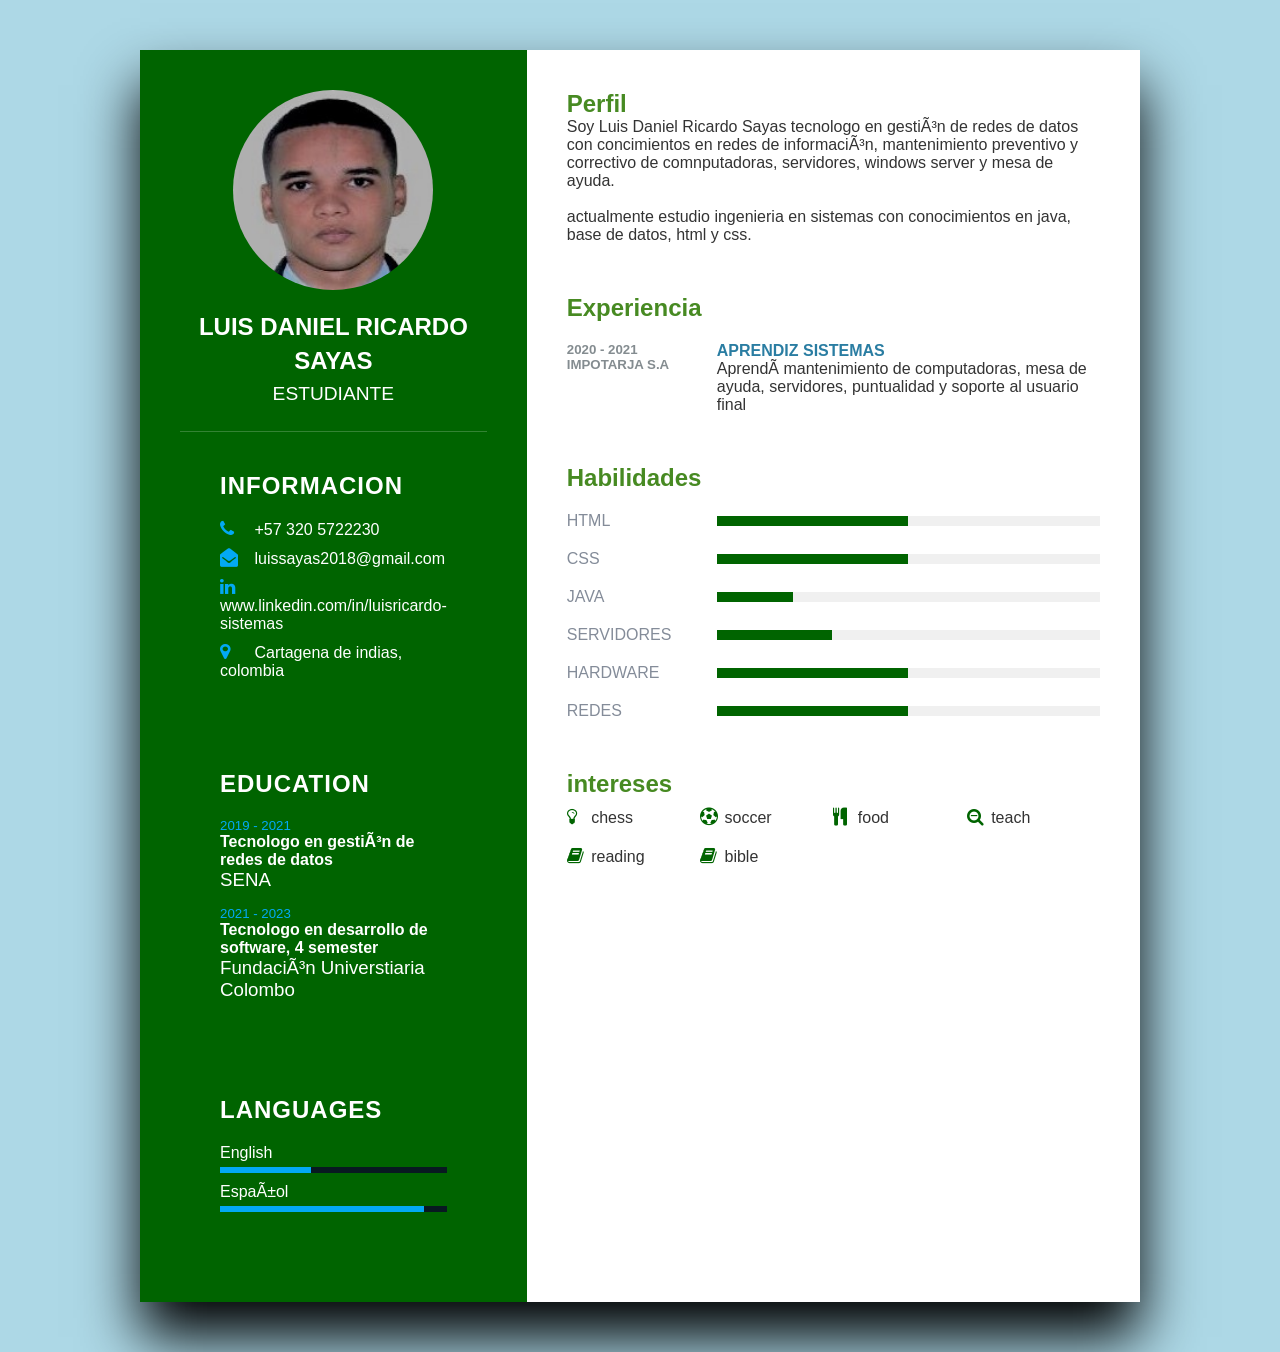
<file: index.html>
<html>
	<head>
		<meta name="viewport" content="width =device-width, initial-scale=1.0">
		<title>HOJA DE VIDA </title>
		<link rel="stylesheet" href="https://cdnjs.cloudflare.com/ajax/libs/font-awesome/4.7.0/css/font-awesome.css" integrity="sha512-5A8nwdMOWrSz20fDsjczgUidUBR8liPYU+WymTZP1lmY9G6Oc7HlZv156XqnsgNUzTyMefFTcsFH/tnJE/+xBg==" crossorigin="anonymous" referrerpolicy="no-referrer" />
		<link rel="stylesheet" type="text/css" href="style.css">

	</head>

	<body>
	<div class="container">
		<div class="izquierdo">
			<div class="profileText">
				<div class="imgBx">
					<img src="luisfoto.jpg">
				</div>
				<h2>Luis Daniel Ricardo Sayas<br><span> Estudiante</h2>
			</div>

			<div class="contactInfo">
				<h2 class="title">Informacion </h2>
				<ul>
					<li>
						<span class="icon"><i class="fa fa-phone" aria-hidden="true"></i></span>
						<span class="text">+57 320 5722230</span>
					</li>
					<li>
						<span class="icon"><i class="fa fa-envelope-open" aria-hidden="true"></i></span>
						<span class="text">luissayas2018@gmail.com</span>
					</li>
					<li>
						<span class="icon"><i class="fa fa-linkedin" aria-hidden="true"></i></span>
						<span class="text">www.linkedin.com/in/luisricardo-sistemas</span>
					</li>
					<li>
						<span class="icon"><i class="fa fa-map-marker" aria-hidden="true"></i></span>
						<span class="text">Cartagena de indias, colombia</span>
					</li>	
				</ul>
			</div>

			<div class="contactInfo education">
				<h2 class="title">Education </h3>
				<ul>
					<li>
						<h5>2019 - 2021</h5>
						<h4>Tecnologo en gestión de redes de datos</h4>
						<h3>SENA</h4>
					</li>
					<li>
						<h5>2021 - 2023</h5>
						<h4 >Tecnologo en desarrollo de software, 4 semester</h4>
						<h3 >Fundación Universtiaria Colombo</h4>
					</li>
				</ul>
			</div>	
			<div class="contactInfo Languages">
				<h2 class="title">Languages</h2>
				<ul>
					<li>
						<span class="text">English</span>
						<span class="percent">
							<div style="width:40%;"></div>
						</span>

					</li>
					<li>
						<span class="text">Español</span>
						<span class="percent">
							<div style="width:90%;"></div>
						</span>
					</li>	
				</ul>
			</div>		
		</div>
		<div class="derecho">
			 <div class="about">
			 	<h2 style="color: #478a22;">Perfil</h2>
			 	<p>Soy Luis Daniel Ricardo Sayas tecnologo en gestión de redes de datos con concimientos en redes de información, mantenimiento preventivo y correctivo de comnputadoras, servidores, windows server y mesa de ayuda. <br></br>actualmente estudio ingenieria en sistemas con conocimientos en java, base de datos, html y css.</p>
			 </div>
			 <div class="about">
			 	<h2 style="color: #478a22;"> Experiencia</h2>
			 	<div class="box">
			 		<div class="year_company"> 
			 			<h5>2020 - 2021</h5>
			 			<h5>Impotarja S.A</h5>
			 		</div>
			 		<div class="text">
			 			<h4>Aprendiz Sistemas </h4>
			 			<p>Aprendí mantenimiento de computadoras, mesa de ayuda, servidores, puntualidad y soporte al usuario final</p>
			 		</div>
			 	</div>
			 </div>
			 <div class="about skills">
			 	<h2 style="color: #478a22;"la>Habilidades</h2>
			 	<div class="box">
			 		<h4>html</h4>
			 		<div class="percent">
			 			<div style="width: 50%;"></div>
			 		</div>
			 	</div>
			 	<div class="box">
			 		<h4>css</h4>
			 		<div class="percent">
			 			<div style="width: 50%;"></div>
			 		</div>
			 	</div>
			 	<div class="box">
			 		<h4>java</h4>
			 		<div class="percent">
			 			<div style="width: 20%;"></div>
			 		</div>
			 	</div>
			 	<div class="box">
			 		<h4>servidores</h4>
			 		<div class="percent">
			 			<div style="width: 30%;"></div>
			 		</div>
			 	</div>
			 	<div class="box">
			 		<h4>hardware</h4>
			 		<div class="percent">
			 			<div style="width: 50%;"></div>
			 		</div>
			 	</div>
			 	<div class="box">
			 		<h4>redes</h4>
			 		<div class="percent">
			 			<div style="width: 50%;"></div>
			 		</div>
			 	</div>
			 </div>
			 <div class="about interest">
			 	<h2 style="color: #478a22;">intereses</h2>
			 	<ul>
			 		<li> <i class="fa fa-lightbulb-o" aria-hidden="true"></i> chess</li>
			 		<li> <i class="fa fa-futbol-o" aria-hidden="true"></i> soccer</li>
			 		<li> <i class="fa fa-cutlery" aria-hidden="true"></i> food</li>
			 		<li> <i class="fa fa-search-minus" aria-hidden="true"></i> teach</li>
			 		<li> <i class="fa fa-book" aria-hidden="true"></i> reading</li>
			 		<li> <i class="fa fa-book" aria-hidden="true"></i> bible</li>

			 	</ul>
			 </div>
		</div>
	</div>	
		
	</body>



</html>
</file>
<file: style.css>
@import url('https://fonts.googleapos.com/css?family=Poppins:200,300,400,500,600,700,800,900&display=swap');
*
{
	margin: 0;
	padding: 0;
	box-sizing: border-box;
	font-family: 'Poppins', sans-serif;
}

body
{
	background: lightblue;
	display: flex;
	justify-content: center;
	align-items: center;
	min-height: 100vh;
}

.container
{
	position: relative;
	width: 100%;
	max-width: 1000px;
	min-height: 1000px;
	background:#fff ;
	margin: 50px;
	display: grid;
	grid-template-columns: 1fr 2fr;
	box-shadow: 0 35px 55px rgba(0, 0, 0, 1.0);
}

.container .izquierdo
{
	position: relative;
	background: #006400;
	padding: 40px;
}

.profileText
{
	position: relative;
	color: #fff;
	display: flex;
	flex-direction: column;
	align-items: center;
	padding-bottom: 20px;
	border-bottom: 1px solid rgba(255, 255, 255, 0.2);


}

.profileText .imgBx
{
	position: relative;
	width: 200px;
	height: 200px;
	border-radius: 50% ;
	overflow: hidden;
}

.profileText .imgBx img
{
	position: absolute;
	top: 0;
	left: 0;
	width: 100%;
	height: 100%;
	object-fit: cover;

}

.profileText h2
{
	color: 
	font-size ;
	margin-top: 20px;
	text-transform: uppercase;
	text-align: center;
	font-weight: 600;
	line-height: 1.4em;

}

.profileText h2 span
{
	font-size: 0.8em;
	font-weight: 300;
}

.contactInfo
{
	padding: 40px;
}

.title
{
	color: #fff;
	text-transform: uppercase;
	font-weight: 600;
	letter-spacing: 1px;
	margin-bottom: 20px ;
}

.contactInfo ul 
{
	position: relative;
}

.contactInfo ul li
{
	position: relative;
	list-style: none;
	margin: 10px 0;
	cursor: pointer;
}
.contactInfo ul li .icon
{
	display: inline-block;
	width: 30px;
	font-size: 18px;
	color: #03a9f4;

}

.contactInfo ul li span
{
	color:#fff;
	font-weight: 300;
}

.contactInfo.education li
{
	margin-bottom: 15px;
}

.contactInfo.education h5
{
	color:#03a9f4;	
	font-weight: 500;

}

.contactInfo.education h4:nth-child(2)
{
	color:#fff;
	font-weight: 700;
}

.contactInfo.education h3
{
	color:#fff;
	font-weight: 300;	
}

.contactInfo.Languages .percent
{
	position: relative;
	width: 100%;
	height: 6px;
	background: #081921;
	display: block;
	margin-top: 5px;
} 
.contactInfo.Languages .percent div
{
	position: absolute;
	top: 0;
	left: 0;
	height: 100%;
	background: #03a9f4;
}



.container .derecho
{
	position: relative;
	background: #fff;
	padding: 40px;
}

.about
{
	margin-bottom: 50px;
}

.about last-child
{
	margin-bottom: 0;
}

.title2
{
	color: #006400;
	text-transform: uppercase;
	letter-spacing: 1px;
	margin-bottom: 10px;

}
p
{
	color:#333;

}
.about .box
{
	display: flex;
	flex-direction: row;
	margin: 20px 0;
}


.about .box .year_company
{
	min-width: 150px;
}


.about .box .year_company h5
{
	text-transform: uppercase;
	color: #848c90;
	font-weight: 600;

}

.about .box .text h4
{
	text-transform: uppercase;
	color: #2a7da2;
	font-size: 16px;
}
	

.skills .box
{
	position: relative;
	width: 100%;
	display: grid;
	grid-template-columns: 150px 1fr;
	justify-content: center;
	align-items: center;
}
.skills .box h4
{
	text-transform: uppercase;
	color: #848c99;
	font-weight: 500;
}

.skills .box .percent
{
	position: relative;
	width: 100%;
	height: 10px;
	background: #f0f0f0;
}

.skills .box .percent div
{
	position: absolute;
	top: 0;
	left: 0;
	height: 100%;
	background: #006400	;
}


.interest ul 
{
	display: grid;
	grid-template-columns: repeat(4, 1fr);

}

.interest ul li 
{
	list-style: none;
	color: #333;
	font-weight: 300;
	margin: 10px 0;

}

.interest ul li .fa
{
	color: #006400;
	font-size: 18px;
	width: 20px;
}

@media(max-width: 1000px)
{
	.container
	{
		margin: 10px;
		grid-template-columns: repeat(1, 1fr);
	}
	.interest ul 
	{
		grid-template-columns: repeat(1, 1fr);

	}

}

@media(max-width: 600px)
{
	.about .box
	{
		flex-direction: column;
	}

	.about .box .year_company
	{
		
		margin-bottom: 5px;
	}

	.interest ul 
	{
		grid-template-columns: repeat(1, 1fr);
	}

	.skills .box
	{
		grid-template-columns: repeat(1, 1fr);	
	}

}
</file>
